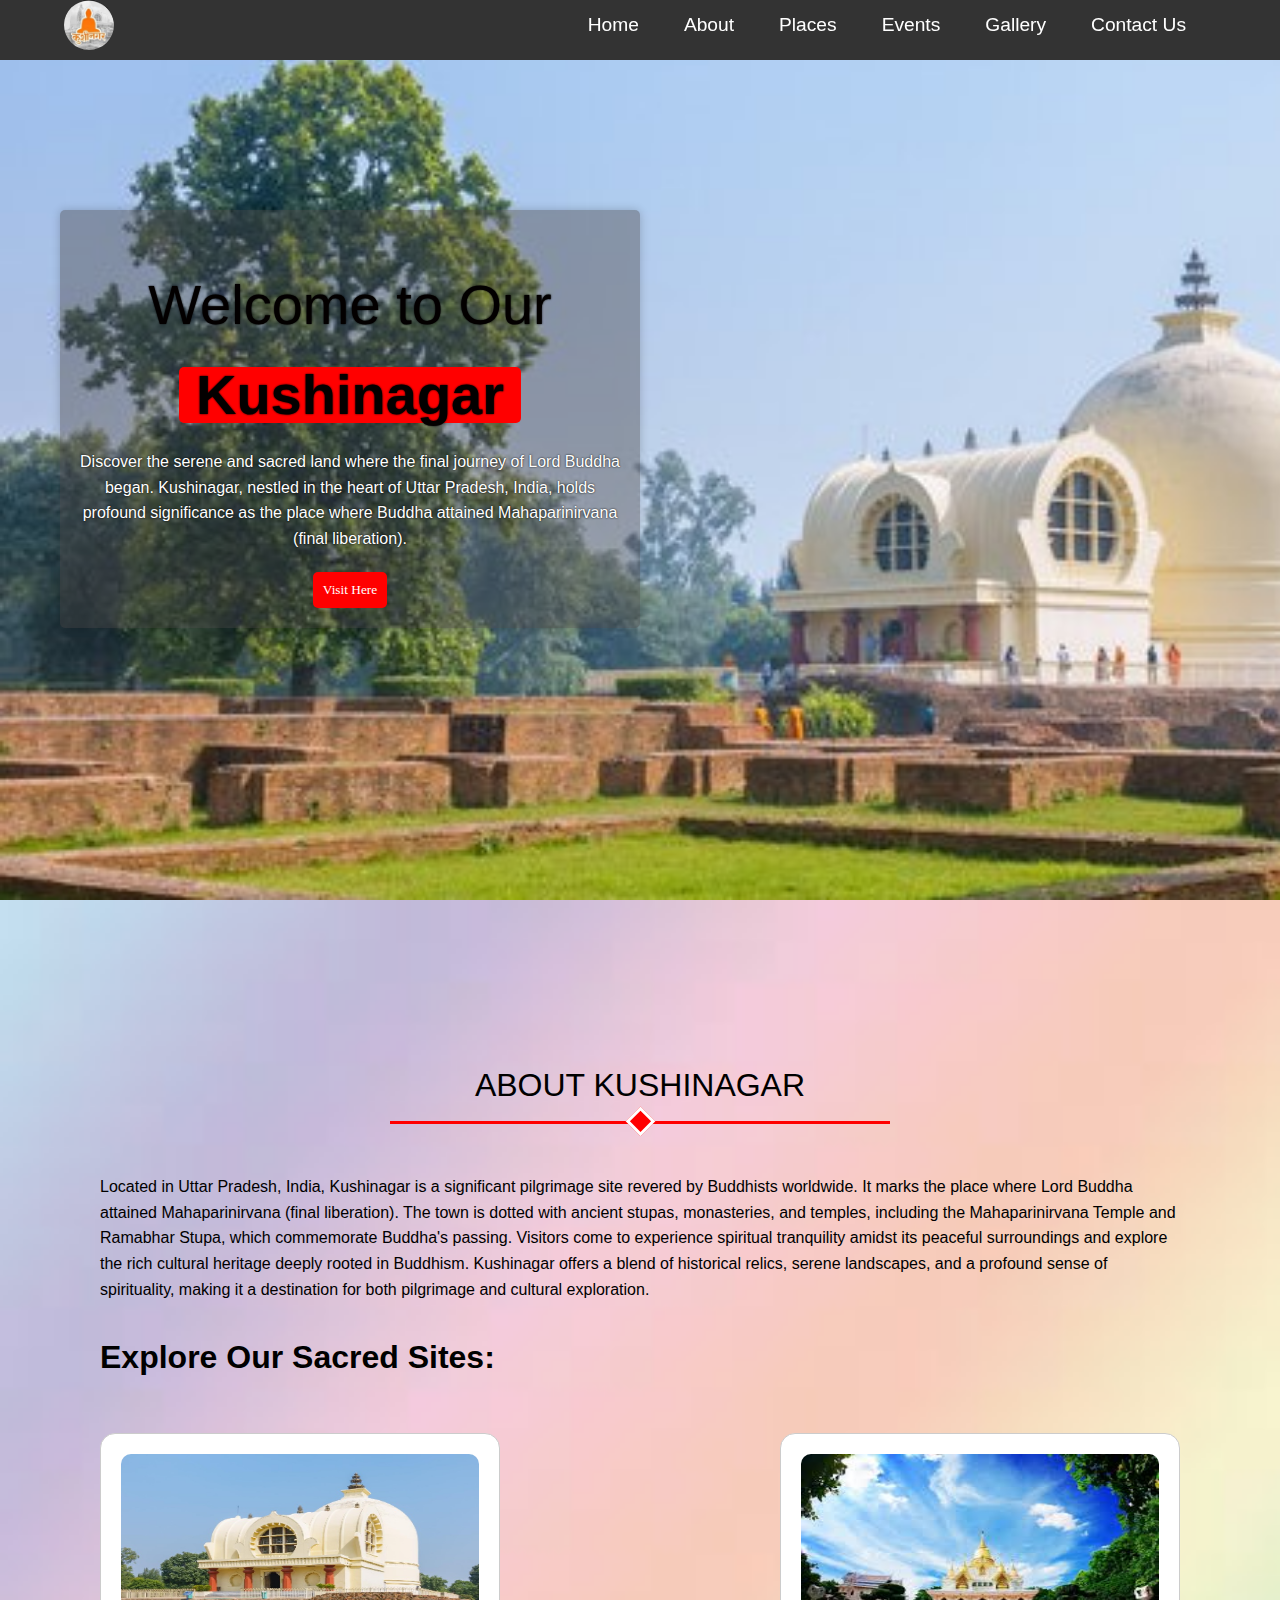
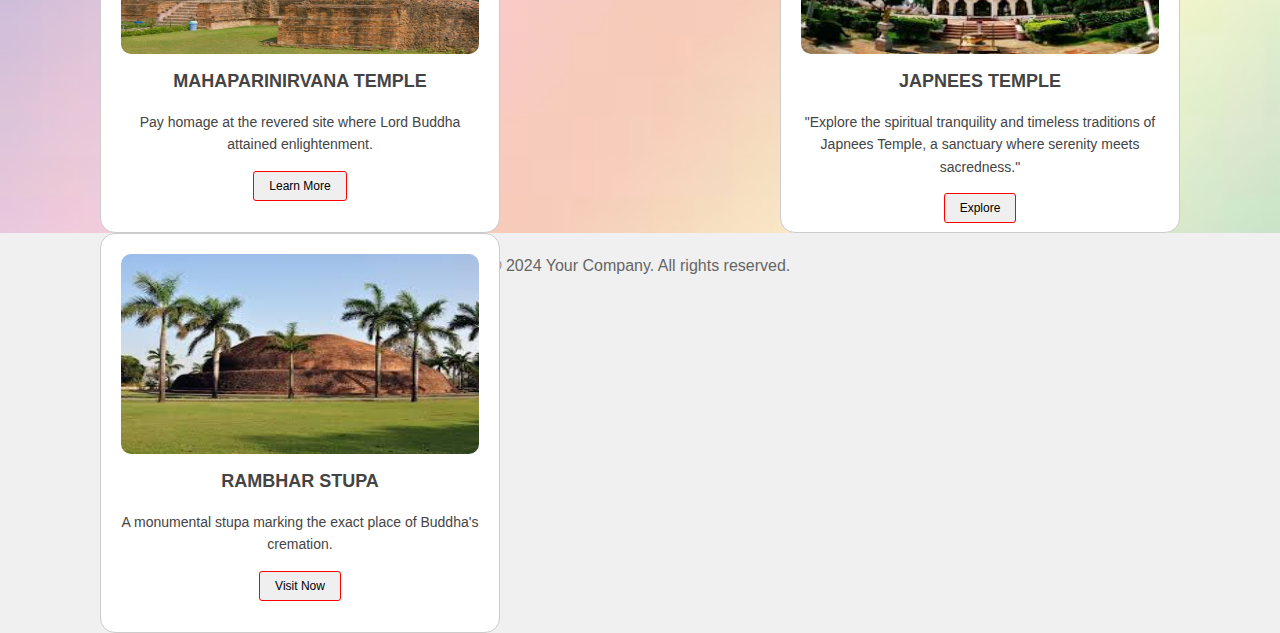
<file: index.html>
<!DOCTYPE html>
<html lang="en">
  <head>
    <meta charset="UTF-8" />
    <meta name="viewport" content="width=device-width, initial-scale=1.0" />
    <title>My Distric Kushinagar</title>
    <link rel="stylesheet" href="style.css" />
  </head>
  <body>
    <div class=" fullContainer banner">
    <header>
      <nav class="navbar">
          <div class="container">
              <img src="logo.jpg" alt="" class="logo" />
              <ul class="nav-menu">
                <li><a href="index.html">Home</a></li>
                <li><a href="#aboutSection">About</a></li>
                <li><a href="places.html">Places</a></li>
                <li><a href="event.html">Events</a></li>
                <li><a href="gallery.html">Gallery</a></li>
                <li><a href="#">Contact Us</a></li>
              </ul>
          </div>
      </nav>
  </header>
    <div class="content" id="homePage">
      <h1>Welcome to Our<span> Kushinagar</span></h1>
      <p>
        Discover the serene and sacred land where the final journey of Lord Buddha began. Kushinagar, nestled in the heart of Uttar Pradesh, India, holds profound significance as the place where Buddha attained Mahaparinirvana (final liberation).
      </p>
      <button><a href="detail.html">Visit Here</a></button>
    </div>
  </div>
  <section class="fullContainer" id="aboutSection">
    <div >
      <h2 class="sectionTitle">About Kushinagar</h2>
      <p>
        Located in Uttar Pradesh, India, Kushinagar is a significant pilgrimage site revered by Buddhists worldwide. It marks the place where Lord Buddha attained Mahaparinirvana (final liberation). The town is dotted with ancient stupas, monasteries, and temples, including the Mahaparinirvana Temple and Ramabhar Stupa, which commemorate Buddha's passing. Visitors come to experience spiritual tranquility amidst its peaceful surroundings and explore the rich cultural heritage deeply rooted in Buddhism. Kushinagar offers a blend of historical relics, serene landscapes, and a profound sense of spirituality, making it a destination for both pilgrimage and cultural exploration.
      </p>
      <h1>Explore Our Sacred Sites:</h1>
      <div class="cards">
        <!-- 1 start -->
        <div class="buddha">
          <img src="budda.jpg" alt="">
          <div class="title">Mahaparinirvana Temple</div>
          <p>Pay homage at the revered site where Lord Buddha attained enlightenment.</p>
          <button class="visit-btn"><a href="mhaprinirvan.html">Learn More</a></button>
        </div>
        
        <!-- 1 end-->
      
        <!-- 2 start -->
        <div class="buddha">
          <img src="thai temple.jpg" alt="">
          <div class="title">Japnees Temple</div>
          <p>"Explore the spiritual tranquility and timeless traditions of Japnees Temple, a sanctuary where serenity meets sacredness."</p>
          <button class="visit-btn"><a href="thai_temple.html">Explore</a></button>
        </div>
        
        <!-- 2 end-->
      
        <!-- 3 start -->
        <div class="buddha">
          <img src="ramabhar.jpg" alt="">
          <div class="title">Rambhar Stupa</div>
          <p> A monumental stupa marking the exact place of Buddha's cremation.</p>
          <button class="visit-btn"><a href="ramabhar.html">Visit Now</a></button>
        </div>
        <!-- 3 end-->
      </div>
      
    </div>
  </section>

  <!-- places -->
  <footer>
    <p>&copy; 2024 Your Company. All rights reserved.</p>
</footer>
  </body>
</html>
</file>
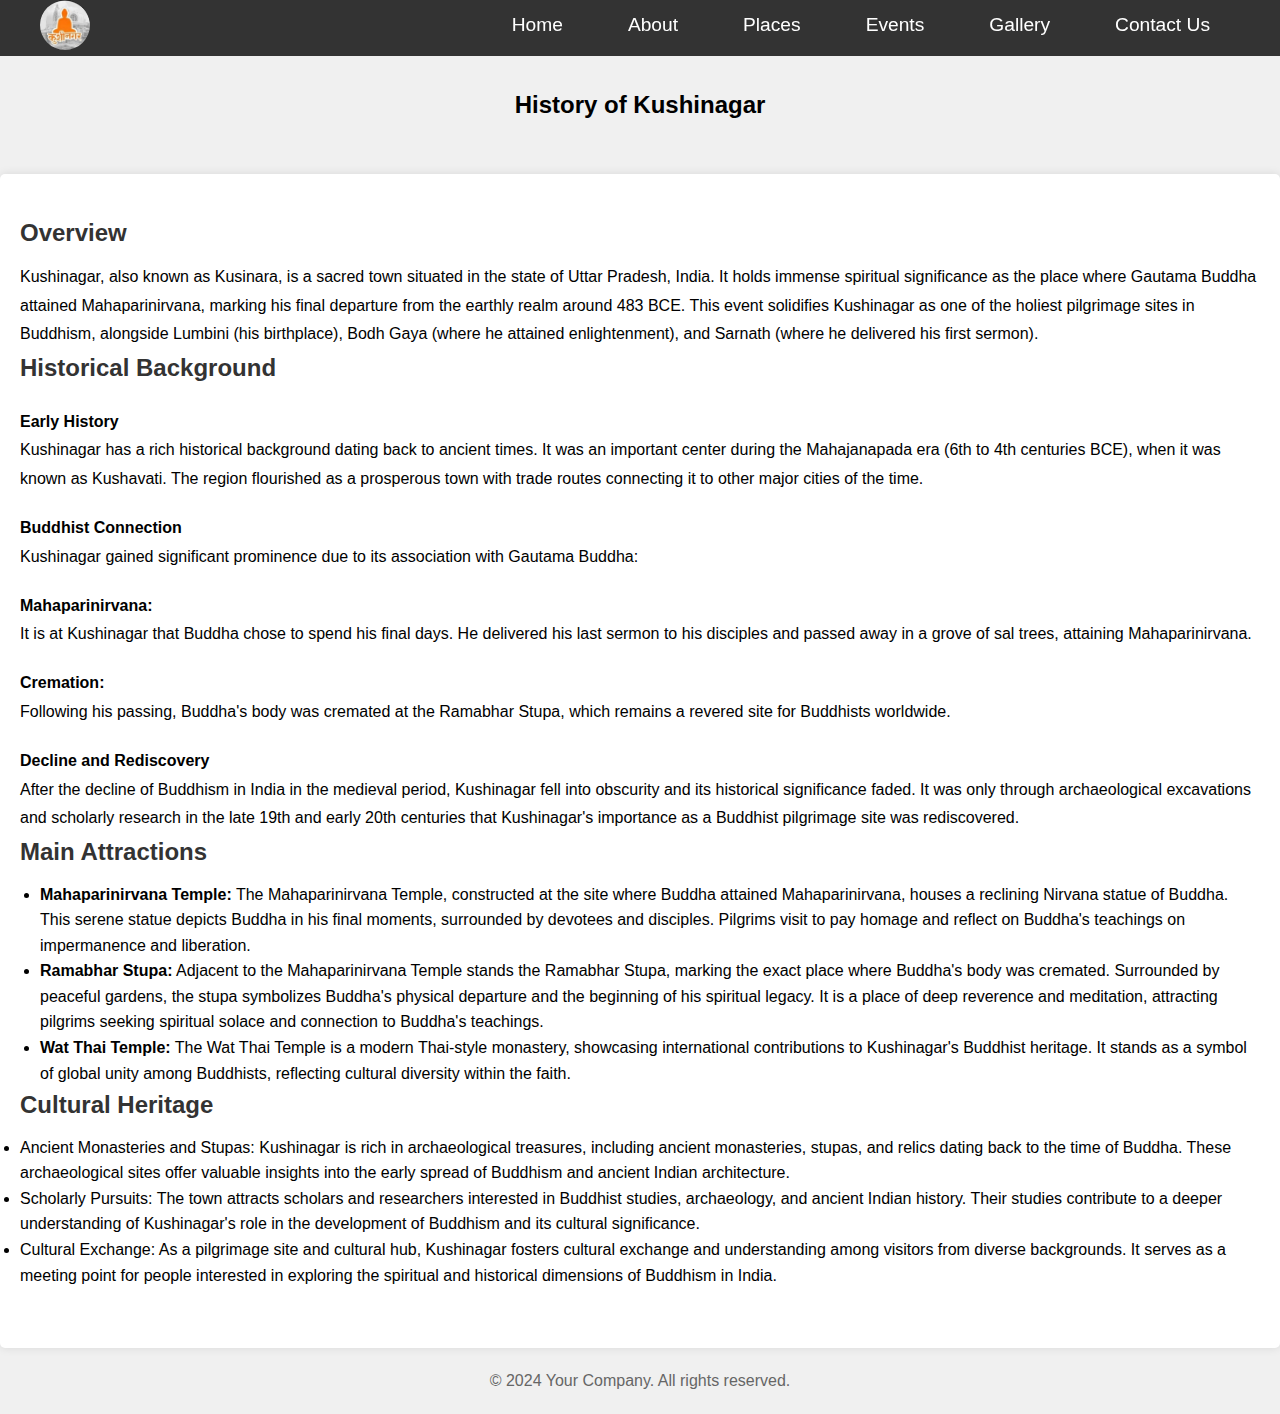
<file: detail.html>
<!DOCTYPE html>
<html lang="en">
<head>
    <meta charset="UTF-8">
    <meta name="viewport" content="width=device-width, initial-scale=1.0">
    <title>Kushinagar - History</title>
    <link rel="stylesheet" href="detail.css">
</head>
<body>
    <div id="navbarContainer"></div>

    <!-- <header>
        <h1>History of Kushinagar</h1>
        <nav>
            <a href="/">Home</a>
        </nav>
    </header> -->
    <div class="header">
        <h1>History of Kushinagar</h1>
    </div>
    <main>
        <section id="history">
            <h2>Overview</h2>
            <p>Kushinagar, also known as Kusinara, is a sacred town situated in the state of Uttar Pradesh, India. It holds immense spiritual significance as the place where Gautama Buddha attained Mahaparinirvana, marking his final departure from the earthly realm around 483 BCE. This event solidifies Kushinagar as one of the holiest pilgrimage sites in Buddhism, alongside Lumbini (his birthplace), Bodh Gaya (where he attained enlightenment), and Sarnath (where he delivered his first sermon).</p>
            <h2>Historical Background
            </h2>
            <p> <span>Early History</span>
                Kushinagar has a rich historical background dating back to ancient times. It was an important center during the Mahajanapada era (6th to 4th centuries BCE), when it was known as Kushavati. The region flourished as a prosperous town with trade routes connecting it to other major cities of the time.
                
            <span>Buddhist Connection</span>
                Kushinagar gained significant prominence due to its association with Gautama Buddha:
                
                <span>Mahaparinirvana: </span>It is at Kushinagar that Buddha chose to spend his final days. He delivered his last sermon to his disciples and passed away in a grove of sal trees, attaining Mahaparinirvana.
                <span>Cremation: </span>Following his passing, Buddha's body was cremated at the Ramabhar Stupa, which remains a revered site for Buddhists worldwide.
                <span>Decline and Rediscovery</span>
                After the decline of Buddhism in India in the medieval period, Kushinagar fell into obscurity and its historical significance faded. It was only through archaeological excavations and scholarly research in the late 19th and early 20th centuries that Kushinagar's importance as a Buddhist pilgrimage site was rediscovered.

            </p>
            <h2>Main Attractions</h2>
            <ul>
                <li><strong>Mahaparinirvana Temple:</strong> The Mahaparinirvana Temple, constructed at the site where Buddha attained Mahaparinirvana, houses a reclining Nirvana statue of Buddha. This serene statue depicts Buddha in his final moments, surrounded by devotees and disciples.
                    
                Pilgrims visit to pay homage and reflect on Buddha's teachings on impermanence and liberation.</li>
                <li><strong>Ramabhar Stupa:</strong> Adjacent to the Mahaparinirvana Temple stands the Ramabhar Stupa, marking the exact place where Buddha's body was cremated. Surrounded by peaceful gardens, the stupa symbolizes Buddha's physical departure and the beginning of his spiritual legacy.
                It is a place of deep reverence and meditation, attracting pilgrims seeking spiritual solace and connection to Buddha's teachings.</li>
                <li><strong>Wat Thai Temple:</strong> The Wat Thai Temple is a modern Thai-style monastery, showcasing international contributions to Kushinagar's Buddhist heritage. It stands as a symbol of global unity among Buddhists, reflecting cultural diversity within the faith.</li>
            </ul>
            <h2>Cultural Heritage</h2>
            <p><li>Ancient Monasteries and Stupas: Kushinagar is rich in archaeological treasures, including ancient monasteries, stupas, and relics dating back to the time of Buddha. These archaeological sites offer valuable insights into the early spread of Buddhism and ancient Indian architecture.</li>
            <li>
                Scholarly Pursuits: The town attracts scholars and researchers interested in Buddhist studies, archaeology, and ancient Indian history. Their studies contribute to a deeper understanding of Kushinagar's role in the development of Buddhism and its cultural significance.
            </li>
        <li>
                Cultural Exchange: As a pilgrimage site and cultural hub, Kushinagar fosters cultural exchange and understanding among visitors from diverse backgrounds. It serves as a meeting point for people interested in exploring the spiritual and historical dimensions of Buddhism in India.
        </li>
                </p>
        </section>
    </main>
    <footer>
        <p>&copy; 2024 Your Company. All rights reserved.</p>
    </footer>

  <script>
    // Load navbar dynamically
    fetch('navbar.html')
        .then(response => response.text())
        .then(data => {
            document.getElementById('navbarContainer').innerHTML = data;
        })
        .catch(error => console.error('Error fetching navbar:', error));
</script>
</body>
</html>
</file>
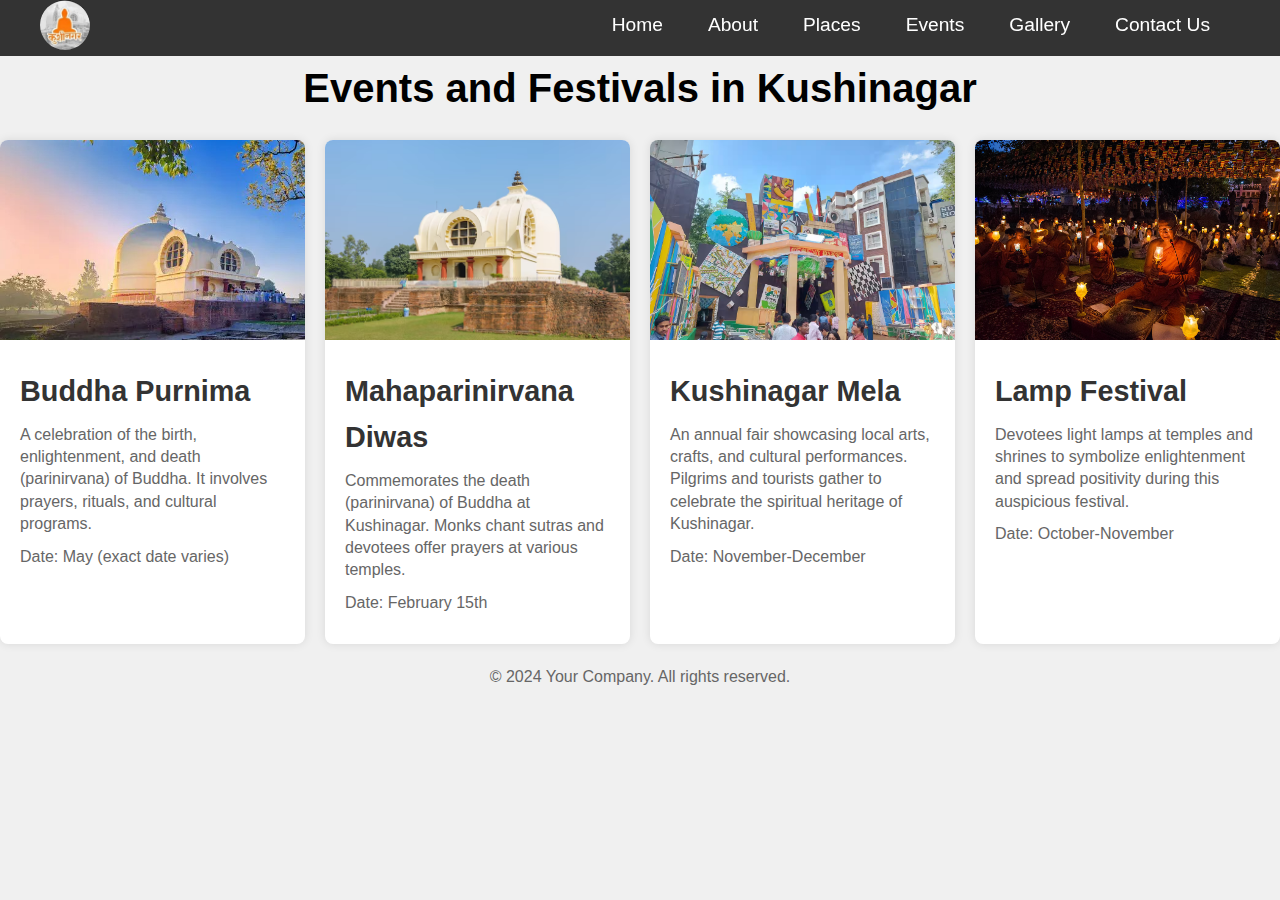
<file: event.html>
<!DOCTYPE html>
<html lang="en">
<head>
    <meta charset="UTF-8">
    <meta name="viewport" content="width=device-width, initial-scale=1.0">
    <title>Events and Festivals in Kushinagar</title>
    <link rel="stylesheet" href="event.css">
</head>
<body>
    <!-- <header>
        <h1>Events and Festivals in Kushinagar</h1>
    </header> -->
    <div id="navbarContainer"></div>

<div class="header">
    <h1>Events and Festivals in Kushinagar</h1>

</div>
    <main>
        <section class="event">
            <img src="banner.jpg" alt="Buddha Purnima">
            <div class="event-info">
                <h2>Buddha Purnima</h2>
                <p>A celebration of the birth, enlightenment, and death (parinirvana) of Buddha. It involves prayers, rituals, and cultural programs.</p>
                <p>Date: May (exact date varies)</p>
            </div>
        </section>

        <section class="event">
            <img src="lord-buddha.avif" alt="Mahaparinirvana">
            <div class="event-info">
                <h2>Mahaparinirvana Diwas</h2>
                <p>Commemorates the death (parinirvana) of Buddha at Kushinagar. Monks chant sutras and devotees offer prayers at various temples.</p>
                <p>Date: February 15th</p>
            </div>
        </section>

        <section class="event">
            <img src="imges/fair.avif" alt="Kushinagar Mela">
            <div class="event-info">
                <h2>Kushinagar Mela</h2>
                <p>An annual fair showcasing local arts, crafts, and cultural performances. Pilgrims and tourists gather to celebrate the spiritual heritage of Kushinagar.</p>
                <p>Date: November-December</p>
            </div>
        </section>

        <section class="event">
            <img src="imges/lamp_fest.jpg" alt="Lamp Festival">
            <div class="event-info">
                <h2>Lamp Festival</h2>
                <p>Devotees light lamps at temples and shrines to symbolize enlightenment and spread positivity during this auspicious festival.</p>
                <p>Date: October-November</p>
            </div>
        </section>

        


    </main>
    
    <footer>
        <p>&copy; 2024 Your Company. All rights reserved.</p>
    </footer>
  <script>
    // Load navbar dynamically
    fetch('navbar.html')
        .then(response => response.text())
        .then(data => {
            document.getElementById('navbarContainer').innerHTML = data;
        })
        .catch(error => console.error('Error fetching navbar:', error));
</script>
</body>
</html>
</file>
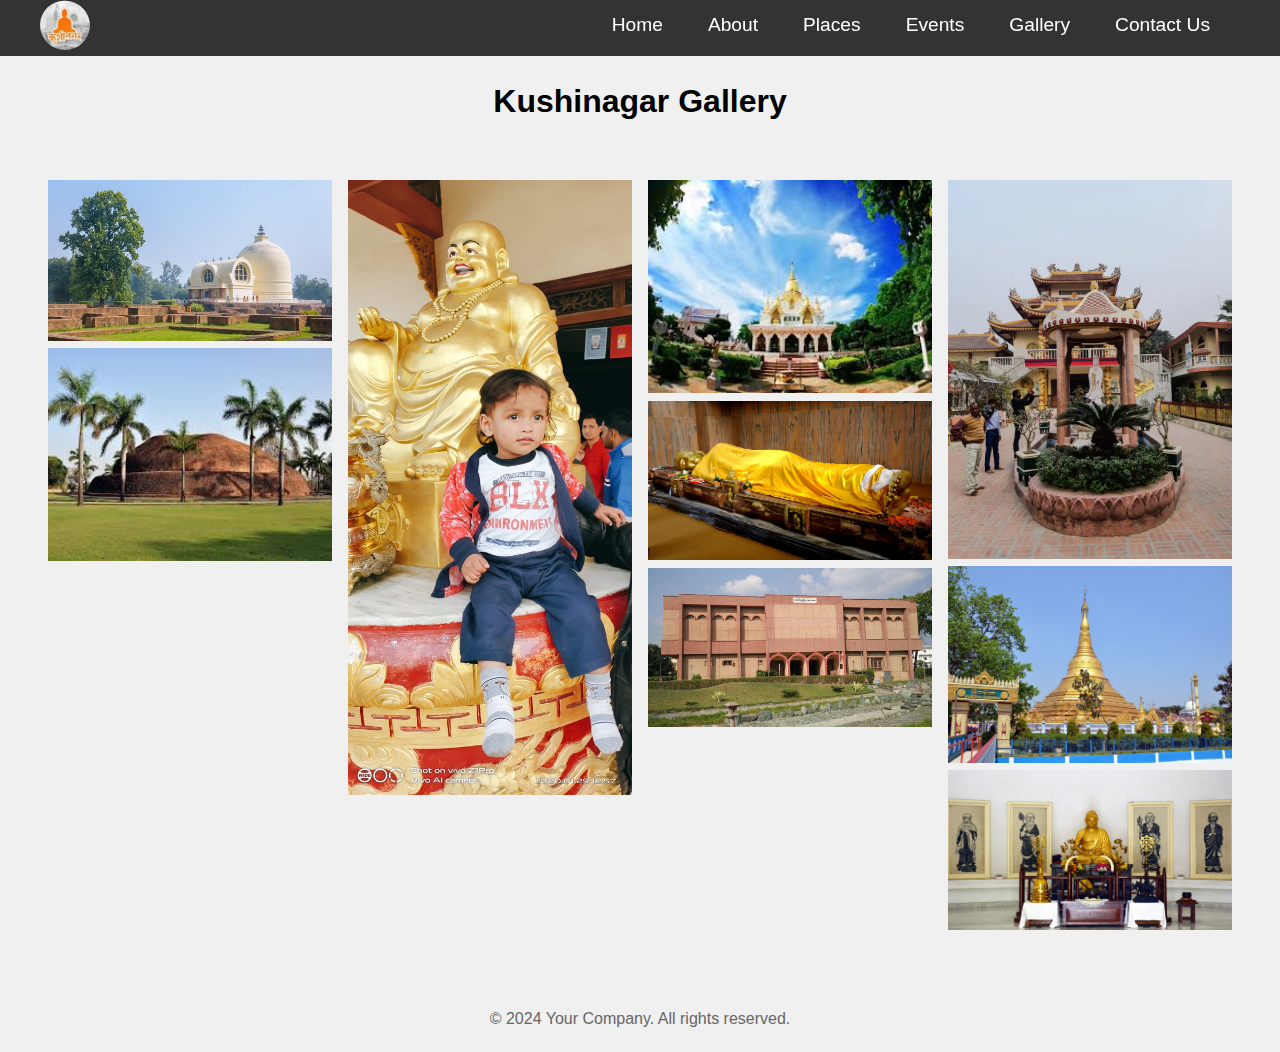
<file: gallery.html>
<!DOCTYPE html>
<html lang="en">
<head>
    <meta charset="UTF-8">
    <meta name="viewport" content="width=device-width, initial-scale=1.0">
    <title>Kushinagar Gallery</title>
    <link rel="stylesheet" href="gallery.css">
</head>
<body>
  <div id="navbarContainer"></div>

    <!-- <header>
        <h1>Kushinagar Gallery</h1>
    </header> -->
    <div class="header">
      <h1>Kushinagar Gallery</h1>
    </div>
    <main>
        <!-- <section class="gallery">
            <div class="gallery-item">
                <img src="banner2.jpg" alt="Image 1">
            </div>
            <div class="gallery-item">
                <img src="ramabhar.jpg" alt="Image 2">
            </div>
            <div class="gallery-item">
                <img src="thai temple.jpg" alt="Image 3">
            </div>
            <div class="gallery-item">
                <img src="laughing budda.jpg" alt="Image 1">
            </div>
            <div class="gallery-item">
                <img src="ramabhar.jpg" alt="Image 2">
            </div>
            <div class="gallery-item">
                <img src="thai temple.jpg" alt="Image 3">
            </div>
        </section> -->
        <section class="gallery">
            <div class="image">
              <img src="banner2.jpg" alt="image" />
            </div>
            <div class="image">
              <img src="ramabhar.jpg" alt="image" />
            </div>
            <div class="image">
              <img src="laughing budda.jpg" alt="image" />
            </div>
            <div class="image">
              <img src="thai temple.jpg" alt="image" />
            </div>
            <div class="image">
              <img src="sleeping statue.jpg" alt="image" />
            </div>
            <div class="image">
              <img src="imges/govt-budha-museum.jpg" alt="image" />
            </div>
            <div class="image">
              <img src="imges/img1.webp" alt="image" />
            </div>
            <div class="image">
              <img src="imges/img2.jpg" alt="image" />
            </div>
            <div class="image">
              <img src="imges/img3.jpg" alt="image" />
            </div>
            <!-- add new img -->
             
          </section>
    </main>
    <footer>
      <p>&copy; 2024 Your Company. All rights reserved.</p>
  </footer>
    <script>
      // Load navbar dynamically
      fetch('navbar.html')
          .then(response => response.text())
          .then(data => {
              document.getElementById('navbarContainer').innerHTML = data;
          })
          .catch(error => console.error('Error fetching navbar:', error));
  </script>

</body>
</html>
</file>
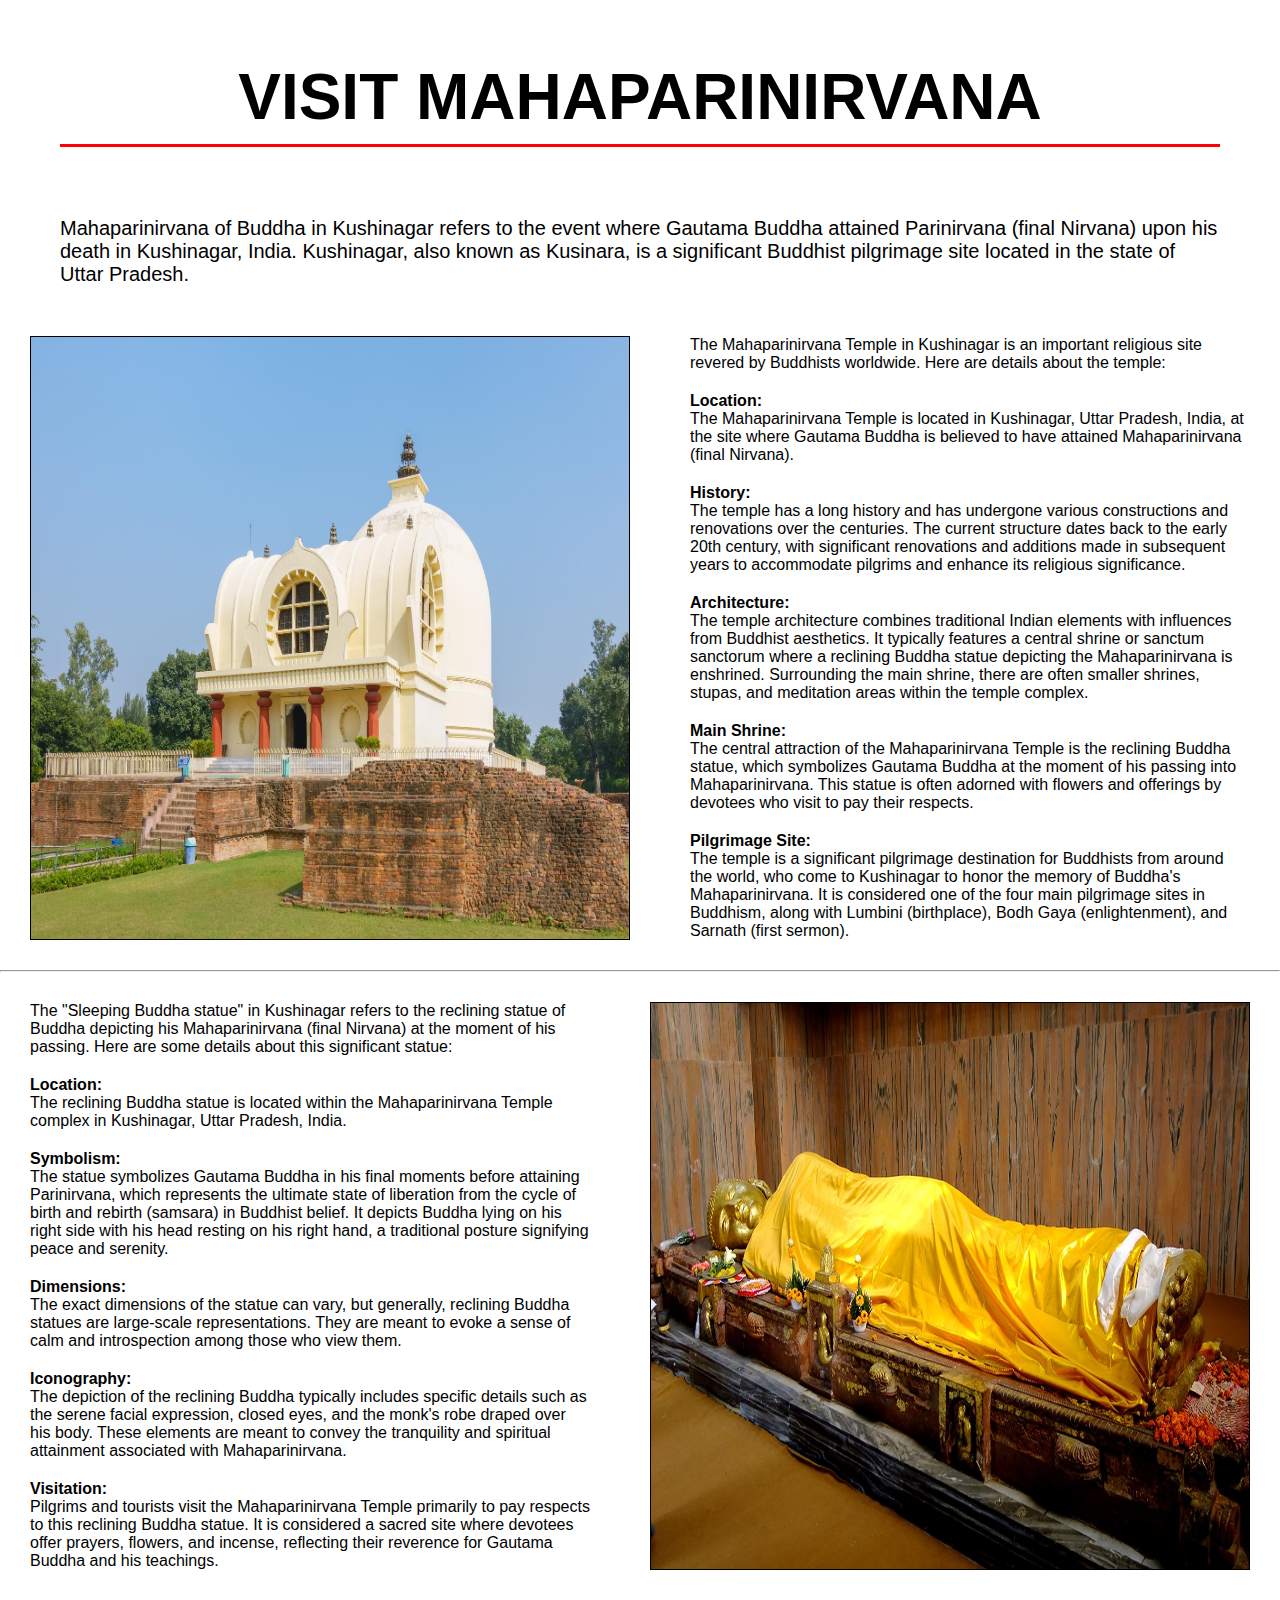
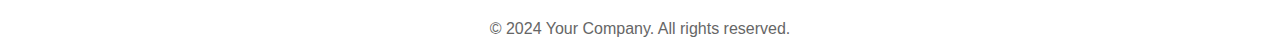
<file: mhaprinirvan.html>
<!DOCTYPE html>
<html lang="en">
<head>
    <meta charset="UTF-8">
    <meta name="viewport" content="width=device-width, initial-scale=1.0">
    <title>Document</title>
    <link rel="stylesheet" href="style2.css">
</head>
<body>
    <div class="container">
        <div class="detail">
            <h1>Visit Mahaparinirvana</h1>
        </div>
        <p>Mahaparinirvana of Buddha in Kushinagar refers to the event where Gautama Buddha attained Parinirvana (final Nirvana) upon his death in Kushinagar, India. Kushinagar, also known as Kusinara, is a significant Buddhist pilgrimage site located in the state of Uttar Pradesh.</p>
    </div>
    <section>
        <div class="content">
            <img src="budda.webp" alt="">
            <p>The Mahaparinirvana Temple in Kushinagar is an important religious site revered by Buddhists worldwide. Here are details about the temple:
                <span>
                Location:</span> The Mahaparinirvana Temple is located in Kushinagar, Uttar Pradesh, India, at the site where Gautama Buddha is believed to have attained Mahaparinirvana (final Nirvana).
                
                <span>
                History: </span>The temple has a long history and has undergone various constructions and renovations over the centuries. The current structure dates back to the early 20th century, with significant renovations and additions made in subsequent years to accommodate pilgrims and enhance its religious significance.
                
                <span>
                Architecture:</span> The temple architecture combines traditional Indian elements with influences from Buddhist aesthetics. It typically features a central shrine or sanctum sanctorum where a reclining Buddha statue depicting the Mahaparinirvana is enshrined. Surrounding the main shrine, there are often smaller shrines, stupas, and meditation areas within the temple complex.
                
                <span>
                Main Shrine:</span> The central attraction of the Mahaparinirvana Temple is the reclining Buddha statue, which symbolizes Gautama Buddha at the moment of his passing into Mahaparinirvana. This statue is often adorned with flowers and offerings by devotees who visit to pay their respects.
                
                <span> 
                Pilgrimage Site:</span> The temple is a significant pilgrimage destination for Buddhists from around the world, who come to Kushinagar to honor the memory of Buddha's Mahaparinirvana. It is considered one of the four main pilgrimage sites in Buddhism, along with Lumbini (birthplace), Bodh Gaya (enlightenment), and Sarnath (first sermon).
                
        </p>
    </div>
    <hr>
    <div class="content">
        
        <p>The "Sleeping Buddha statue" in Kushinagar refers to the reclining statue of Buddha depicting his Mahaparinirvana (final Nirvana) at the moment of his passing. Here are some details about this significant statue:
            <span>
            Location:</span> The reclining Buddha statue is located within the Mahaparinirvana Temple complex in Kushinagar, Uttar Pradesh, India.

            <span>
            Symbolism: </span> The statue symbolizes Gautama Buddha in his final moments before attaining Parinirvana, which represents the ultimate state of liberation from the cycle of birth and rebirth (samsara) in Buddhist belief. It depicts Buddha lying on his right side with his head resting on his right hand, a traditional posture signifying peace and serenity.
            
            <span>
            Dimensions: </span> The exact dimensions of the statue can vary, but generally, reclining Buddha statues are large-scale representations. They are meant to evoke a sense of calm and introspection among those who view them.
            
            <span>
            Iconography: </span> The depiction of the reclining Buddha typically includes specific details such as the serene facial expression, closed eyes, and the monk's robe draped over his body. These elements are meant to convey the tranquility and spiritual attainment associated with Mahaparinirvana.
            
            <span> 
            Visitation: </span> Pilgrims and tourists visit the Mahaparinirvana Temple primarily to pay respects to this reclining Buddha statue. It is considered a sacred site where devotees offer prayers, flowers, and incense, reflecting their reverence for Gautama Buddha and his teachings.
            
    </p>
    <img src="sleeping statue.jpg" alt="">
</div>
</section>
<footer>
    <p>&copy; 2024 Your Company. All rights reserved.</p>
</footer>

    
</body>
</html>
</file>
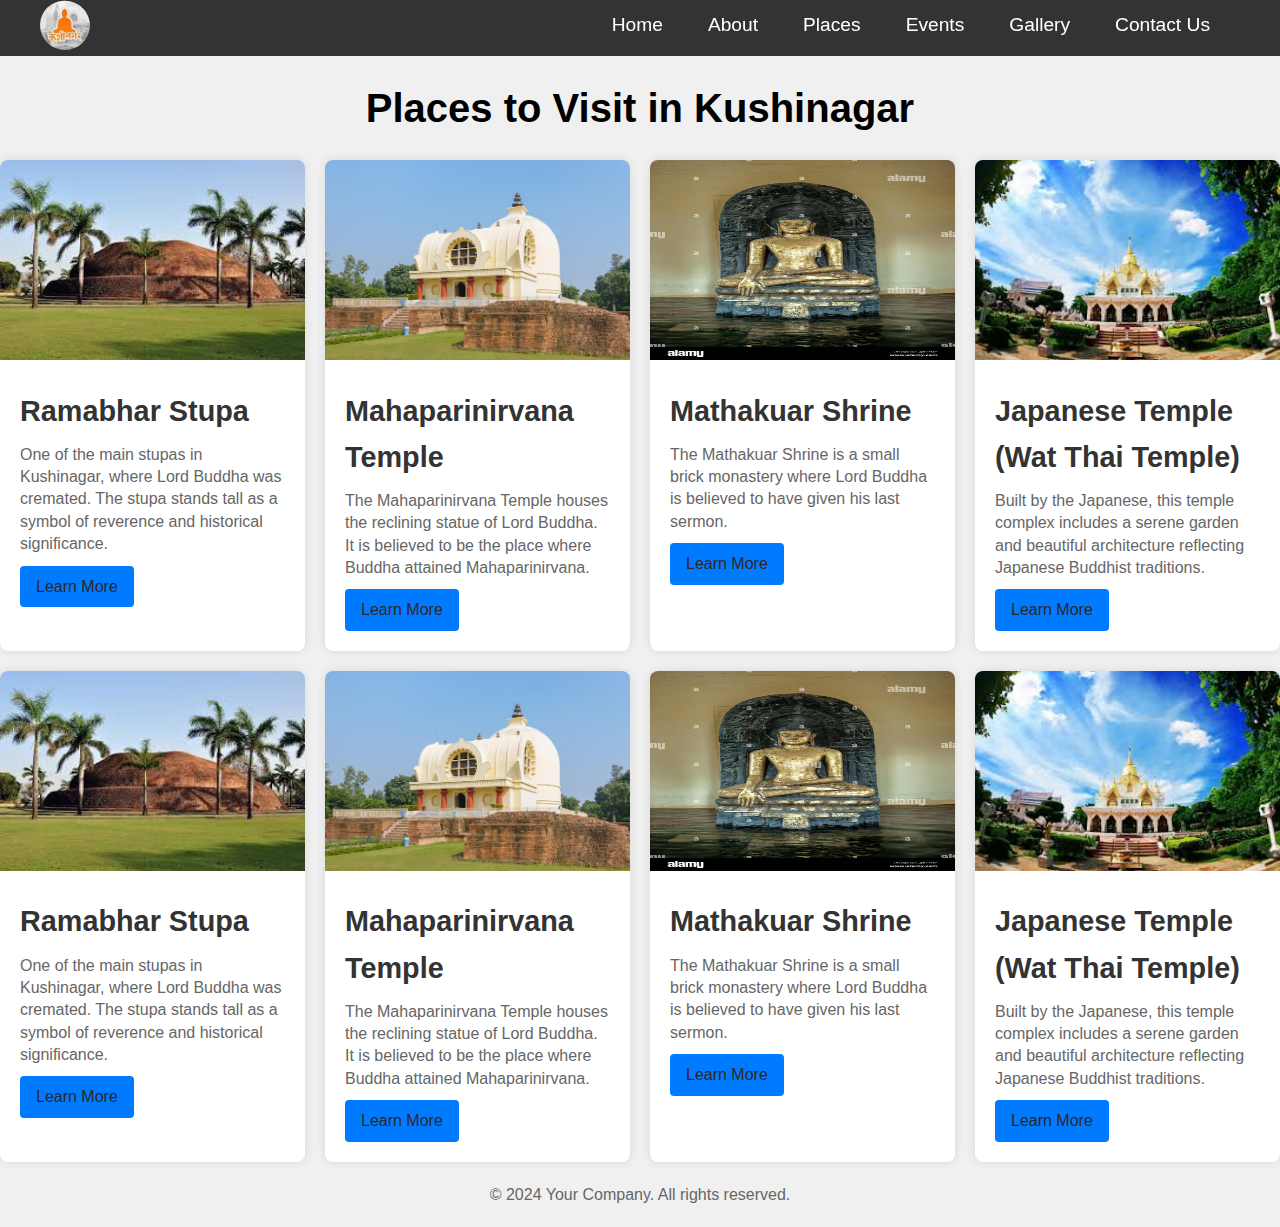
<file: places.html>
<!DOCTYPE html>
<html lang="en">
<head>
    <meta charset="UTF-8">
    <meta name="viewport" content="width=device-width, initial-scale=1.0">
    <title>Places to Visit in Kushinagar</title>
    <link rel="stylesheet" href="places.css">
</head>
<body>

    <div id="navbarContainer" ></div>
    <!-- <header>
        <h1>Places to Visit in Kushinagar</h1>
    </header> -->
    <div class="header">
        <h1>Places to Visit in Kushinagar</h1>

    </div>

    <main>
        <section class="place">
            <img src="ramabhar.jpg" alt="Ramabhar Stupa">
            <div class="place-info">
                <h2>Ramabhar Stupa</h2>
                <p>One of the main stupas in Kushinagar, where Lord Buddha was cremated. The stupa stands tall as a symbol of reverence and historical significance.</p>
                <a href="#">Learn More</a>
            </div>
        </section>

        <section class="place">
            <img src="lord-buddha.avif" alt="Mahaparinirvana Temple">
            <div class="place-info">
                <h2>Mahaparinirvana Temple</h2>
                <p>The Mahaparinirvana Temple houses the reclining statue of Lord Buddha. It is believed to be the place where Buddha attained Mahaparinirvana.</p>
                <a href="#">Learn More</a>
            </div>
        </section>

       

        <section class="place">
            <img src="imges/img5.jpg" alt="Mathakuar Shrine">
            <div class="place-info">
                <h2>Mathakuar Shrine</h2>
                <p>The Mathakuar Shrine is a small brick monastery where Lord Buddha is believed to have given his last sermon.</p>
                <a href="#">Learn More</a>
            </div>
        </section>

        <section class="place">
            <img src="thai temple.jpg" alt="Japanese Temple">
            <div class="place-info">
                <h2>Japanese Temple (Wat Thai Temple)</h2>
                <p>Built by the Japanese, this temple complex includes a serene garden and beautiful architecture reflecting Japanese Buddhist traditions.</p>
                <a href="#">Learn More</a>
            </div>
        </section>

        <!-- Add more sections for other places to visit -->
        <section class="place">
            <img src="ramabhar.jpg" alt="Ramabhar Stupa">
            <div class="place-info">
                <h2>Ramabhar Stupa</h2>
                <p>One of the main stupas in Kushinagar, where Lord Buddha was cremated. The stupa stands tall as a symbol of reverence and historical significance.</p>
                <a href="#">Learn More</a>
            </div>
        </section>

        <section class="place">
            <img src="lord-buddha.avif" alt="Mahaparinirvana Temple">
            <div class="place-info">
                <h2>Mahaparinirvana Temple</h2>
                <p>The Mahaparinirvana Temple houses the reclining statue of Lord Buddha. It is believed to be the place where Buddha attained Mahaparinirvana.</p>
                <a href="#">Learn More</a>
            </div>
        </section>

        <section class="place">
            <img src="imges/img5.jpg" alt="Mathakuar Shrine">
            <div class="place-info">
                <h2>Mathakuar Shrine</h2>
                <p>The Mathakuar Shrine is a small brick monastery where Lord Buddha is believed to have given his last sermon.</p>
                <a href="#">Learn More</a>
            </div>
        </section>

        <section class="place">
            <img src="thai temple.jpg" alt="Japanese Temple">
            <div class="place-info">
                <h2>Japanese Temple (Wat Thai Temple)</h2>
                <p>Built by the Japanese, this temple complex includes a serene garden and beautiful architecture reflecting Japanese Buddhist traditions.</p>
                <a href="#">Learn More</a>
            </div>
        </section>


    </main>

    <footer>
        <p>&copy; 2024 Your Company. All rights reserved.</p>
    </footer>

    <script>
        // Load navbar dynamically
        fetch('navbar.html')
            .then(response => response.text())
            .then(data => {
                document.getElementById('navbarContainer').innerHTML = data;
            })
            .catch(error => console.error('Error fetching navbar:', error));
    </script>
</body>
</html>
</file>
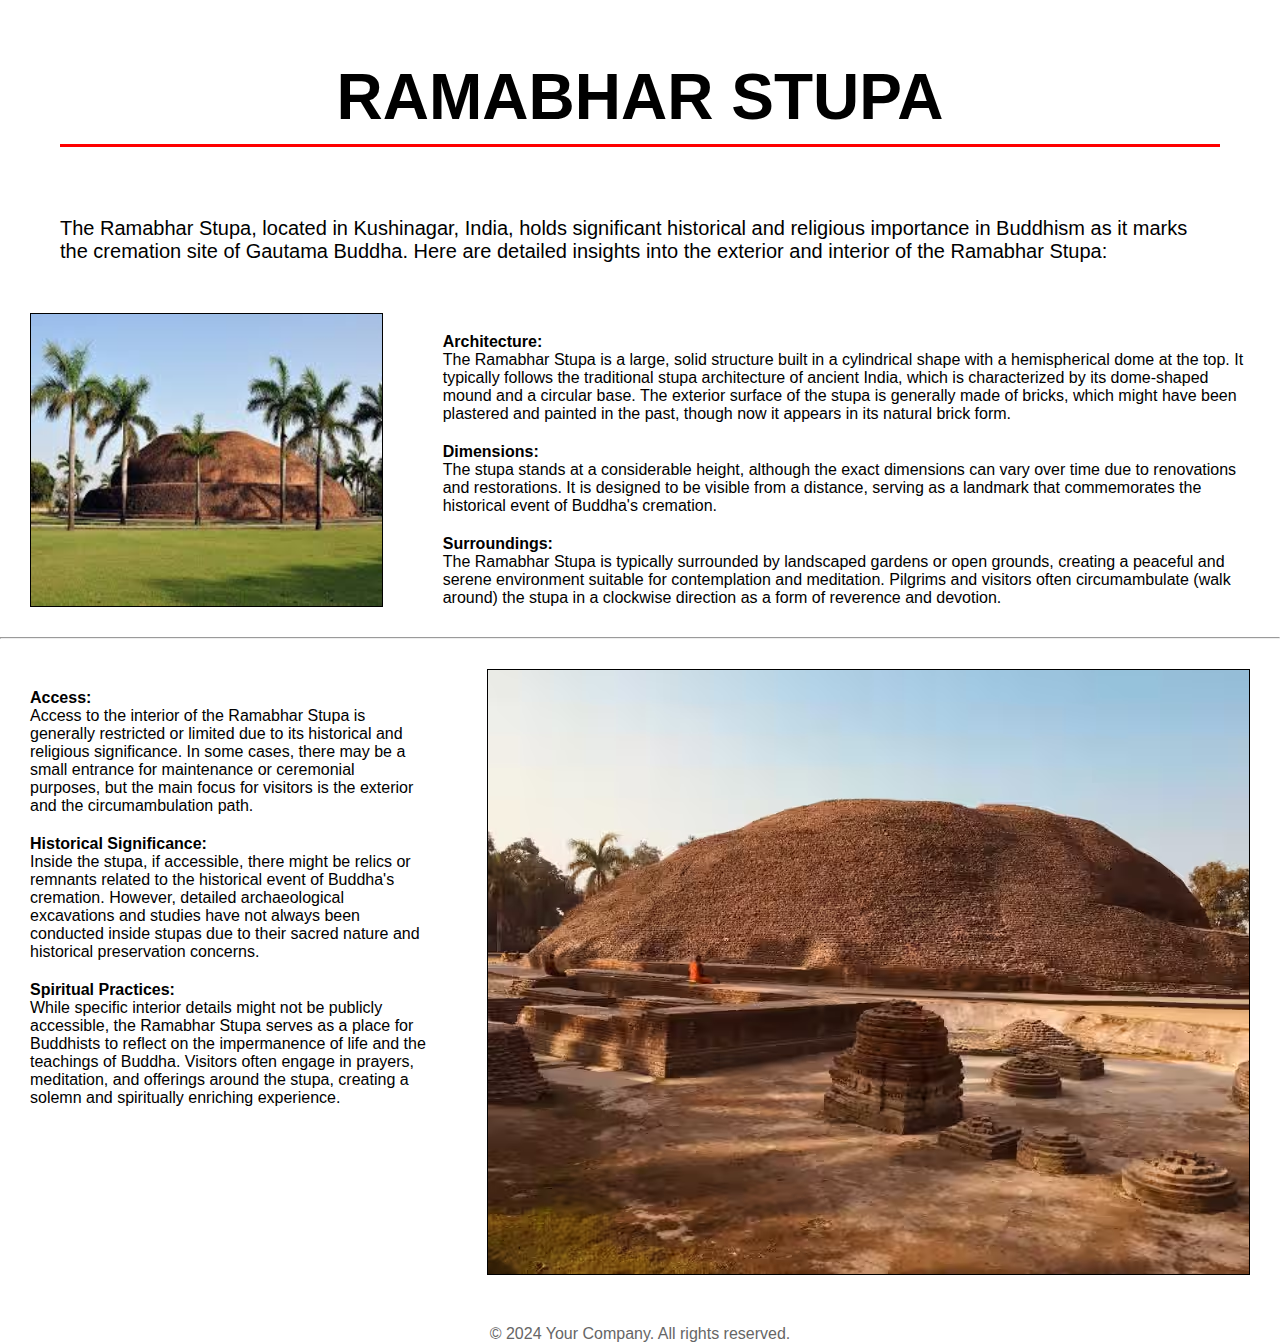
<file: ramabhar.html>
<!DOCTYPE html>
<html lang="en">
  <head>
    <meta charset="UTF-8" />
    <meta name="viewport" content="width=device-width, initial-scale=1.0" />
    <title>Document</title>
    <link rel="stylesheet" href="style4.css" />
  </head>
  <body>

    <div class="container">
      <div class="detail">
        <h1>Ramabhar Stupa</h1>
      </div>
      <p>
        The Ramabhar Stupa, located in Kushinagar, India, holds significant
        historical and religious importance in Buddhism as it marks the
        cremation site of Gautama Buddha. Here are detailed insights into the
        exterior and interior of the Ramabhar Stupa:
      </p>
    </div>
    <section>
      <div class="content">
        <img src="ramabhar.jpg" alt="" />
        <p>
          <span>Architecture:</span>

          The Ramabhar Stupa is a large, solid structure built in a cylindrical
          shape with a hemispherical dome at the top. It typically follows the
          traditional stupa architecture of ancient India, which is
          characterized by its dome-shaped mound and a circular base. The
          exterior surface of the stupa is generally made of bricks, which might
          have been plastered and painted in the past, though now it appears in
          its natural brick form.
          <span>Dimensions:</span>

          The stupa stands at a considerable height, although the exact
          dimensions can vary over time due to renovations and restorations. It
          is designed to be visible from a distance, serving as a landmark that
          commemorates the historical event of Buddha's cremation.
          <span>Surroundings:</span>

          The Ramabhar Stupa is typically surrounded by landscaped gardens or
          open grounds, creating a peaceful and serene environment suitable for
          contemplation and meditation. Pilgrims and visitors often
          circumambulate (walk around) the stupa in a clockwise direction as a
          form of reverence and devotion.
        </p>
      </div>
      <hr />
      <div class="content">
        <p>
          <span>Access:</span>

          Access to the interior of the Ramabhar Stupa is generally restricted
          or limited due to its historical and religious significance. In some
          cases, there may be a small entrance for maintenance or ceremonial
          purposes, but the main focus for visitors is the exterior and the
          circumambulation path.
          <span>Historical Significance:</span>

          Inside the stupa, if accessible, there might be relics or remnants
          related to the historical event of Buddha's cremation. However,
          detailed archaeological excavations and studies have not always been
          conducted inside stupas due to their sacred nature and historical
          preservation concerns.
          <span>Spiritual Practices:</span>

          While specific interior details might not be publicly accessible, the
          Ramabhar Stupa serves as a place for Buddhists to reflect on the
          impermanence of life and the teachings of Buddha. Visitors often
          engage in prayers, meditation, and offerings around the stupa,
          creating a solemn and spiritually enriching experience.
        </p>
        <img src="ramabhar2.jpg" alt="" />
      </div>
    </section>
    <footer>
      <p>&copy; 2024 Your Company. All rights reserved.</p>
  </footer>
  </body>
</html>
</file>
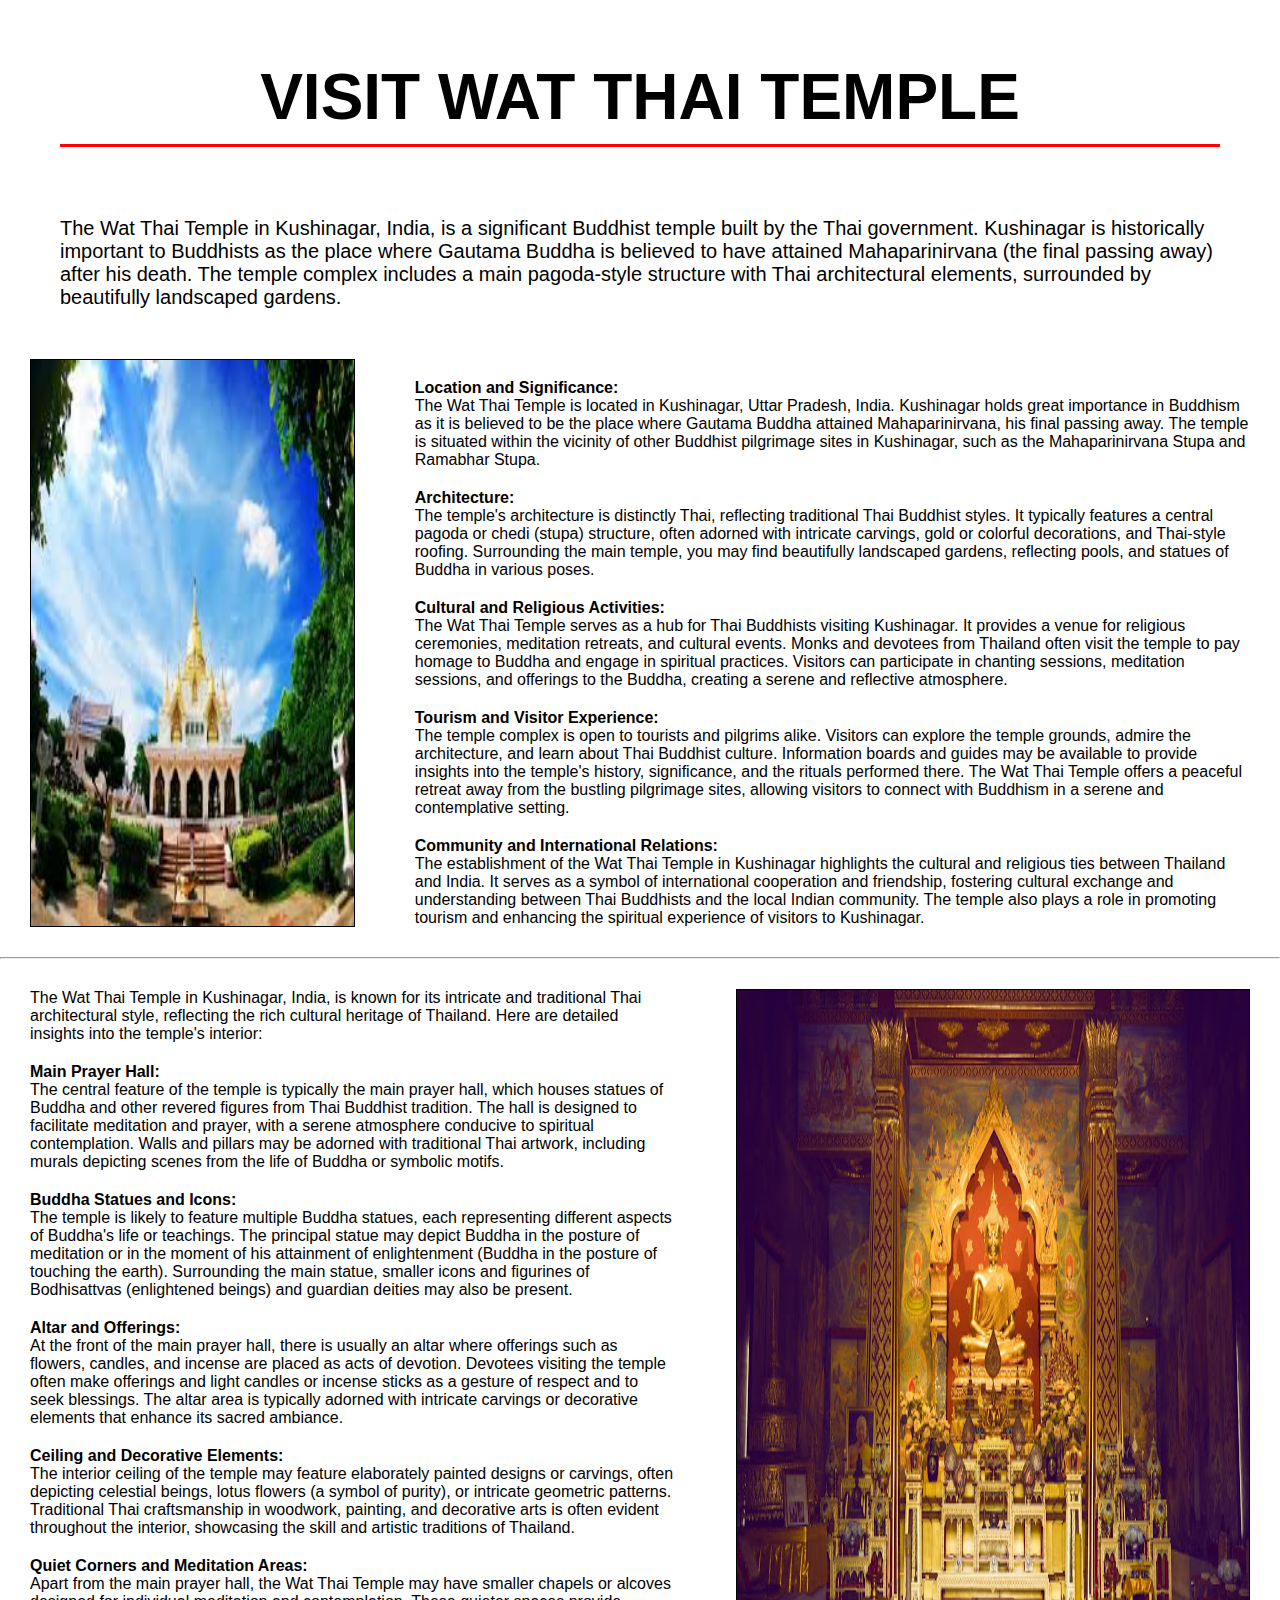
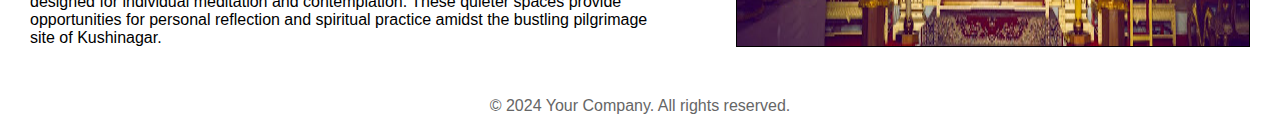
<file: thai_temple.html>
<!DOCTYPE html>
<html lang="en">
  <head>
    <meta charset="UTF-8" />
    <meta name="viewport" content="width=device-width, initial-scale=1.0" />
    <title>Document</title>
    <link rel="stylesheet" href="style3.css" />
  </head>
  <body>
    <div class="container">
      <div class="detail">
        <h1>Visit Wat Thai Temple</h1>
      </div>
      <p>
        The Wat Thai Temple in Kushinagar, India, is a significant Buddhist
        temple built by the Thai government. Kushinagar is historically
        important to Buddhists as the place where Gautama Buddha is believed to
        have attained Mahaparinirvana (the final passing away) after his death.
        The temple complex includes a main pagoda-style structure with Thai
        architectural elements, surrounded by beautifully landscaped gardens.
      </p>
    </div>
    <section>
      <div class="content">
        <img src="thai temple.jpg" alt="" />
        <p>
          <span> Location and Significance: </span>
          The Wat Thai Temple is located in Kushinagar, Uttar Pradesh, India.
          Kushinagar holds great importance in Buddhism as it is believed to be
          the place where Gautama Buddha attained Mahaparinirvana, his final
          passing away. The temple is situated within the vicinity of other
          Buddhist pilgrimage sites in Kushinagar, such as the Mahaparinirvana
          Stupa and Ramabhar Stupa.

          <span> Architecture: </span>
          The temple's architecture is distinctly Thai, reflecting traditional
          Thai Buddhist styles. It typically features a central pagoda or chedi
          (stupa) structure, often adorned with intricate carvings, gold or
          colorful decorations, and Thai-style roofing. Surrounding the main
          temple, you may find beautifully landscaped gardens, reflecting pools,
          and statues of Buddha in various poses.

          <span> Cultural and Religious Activities: </span>
          The Wat Thai Temple serves as a hub for Thai Buddhists visiting
          Kushinagar. It provides a venue for religious ceremonies, meditation
          retreats, and cultural events. Monks and devotees from Thailand often
          visit the temple to pay homage to Buddha and engage in spiritual
          practices. Visitors can participate in chanting sessions, meditation
          sessions, and offerings to the Buddha, creating a serene and
          reflective atmosphere.

          <span> Tourism and Visitor Experience: </span>
          The temple complex is open to tourists and pilgrims alike. Visitors
          can explore the temple grounds, admire the architecture, and learn
          about Thai Buddhist culture. Information boards and guides may be
          available to provide insights into the temple's history, significance,
          and the rituals performed there. The Wat Thai Temple offers a peaceful
          retreat away from the bustling pilgrimage sites, allowing visitors to
          connect with Buddhism in a serene and contemplative setting.

          <span> Community and International Relations: </span>
          The establishment of the Wat Thai Temple in Kushinagar highlights the
          cultural and religious ties between Thailand and India. It serves as a
          symbol of international cooperation and friendship, fostering cultural
          exchange and understanding between Thai Buddhists and the local Indian
          community. The temple also plays a role in promoting tourism and
          enhancing the spiritual experience of visitors to Kushinagar.
        </p>
      </div>
      <hr />
      <div class="content">
        <p>
          The Wat Thai Temple in Kushinagar, India, is known for its intricate
          and traditional Thai architectural style, reflecting the rich cultural
          heritage of Thailand. Here are detailed insights into the temple's
          interior:
          <span> Main Prayer Hall: </span>
          The central feature of the temple is typically the main prayer hall,
          which houses statues of Buddha and other revered figures from Thai
          Buddhist tradition. The hall is designed to facilitate meditation and
          prayer, with a serene atmosphere conducive to spiritual contemplation.
          Walls and pillars may be adorned with traditional Thai artwork,
          including murals depicting scenes from the life of Buddha or symbolic
          motifs.

          <span> Buddha Statues and Icons: </span>
          The temple is likely to feature multiple Buddha statues, each
          representing different aspects of Buddha's life or teachings. The
          principal statue may depict Buddha in the posture of meditation or in
          the moment of his attainment of enlightenment (Buddha in the posture
          of touching the earth). Surrounding the main statue, smaller icons and
          figurines of Bodhisattvas (enlightened beings) and guardian deities
          may also be present.

          <span> Altar and Offerings: </span>
          At the front of the main prayer hall, there is usually an altar where
          offerings such as flowers, candles, and incense are placed as acts of
          devotion. Devotees visiting the temple often make offerings and light
          candles or incense sticks as a gesture of respect and to seek
          blessings. The altar area is typically adorned with intricate carvings
          or decorative elements that enhance its sacred ambiance.
          
          <span> Ceiling and Decorative Elements: </span> The interior ceiling
          of the temple may feature elaborately painted designs or carvings,
          often depicting celestial beings, lotus flowers (a symbol of purity),
          or intricate geometric patterns. Traditional Thai craftsmanship in
          woodwork, painting, and decorative arts is often evident throughout
          the interior, showcasing the skill and artistic traditions of
          Thailand.

          <span> Quiet Corners and Meditation Areas:</span>
          Apart from the main prayer hall, the Wat Thai Temple may have smaller
          chapels or alcoves designed for individual meditation and
          contemplation. These quieter spaces provide opportunities for personal
          reflection and spiritual practice amidst the bustling pilgrimage site
          of Kushinagar.
        </p>
        <img src="thai.jpg" alt="" />
      </div>
    </section>
    <footer>
      <p>&copy; 2024 Your Company. All rights reserved.</p>
  </footer>  
 
  </body>
</html>
</file>
<file: style.css>
* {
  margin: 0;
  padding: 0;
  box-sizing: border-box;
}

body {
  font-family: Arial, sans-serif;
  line-height: 1.6;
  background-color: #f0f0f0;
}

header {
  background-color: #333;
  color: #fff;
  padding: 30px 0;
}

.navbar {
  display: flex;
  justify-content: space-between;
  align-items: center;
  position: fixed;
  width: 100%;
  top: 0;
  left: 0;
  z-index: 1000; /* Ensure it's above other content */
}

.container {
  width: 90%;
  max-width: 1200px;
  margin: 0 auto;
  display: flex;
  justify-content: space-between;
  align-items: center;
}


  .sectionTitle{
    width: 500px;
    border-bottom: 3px solid red;
    text-align: center;
    font-size: 2rem;
    font-weight: 200;
    margin: 50px auto 50px;
    position: relative;
    padding: 10px 0;
    text-transform: uppercase;
    
  }
  .sectionTitle::after{
    display: inline-block;
    content: "";
    /* margin: 30px; */
    
    height: 15px;
    width: 15px;
    background-color: red;
    position: absolute;
    left: calc(50% - 10px);
    top: calc(75% - 7px);
    transform: rotate(45deg) translate(50%, 50%);
    border: 3px solid #fff;
  }
   section{
    padding: 100px;
    position: relative;
    background-image: url("bg.jpg");
    /* background-attachment: fixed; */
    background-repeat: no-repeat;
    background-size: cover;
    
   }
  .logo {
    font-size: 1.5rem;
    font-weight: bold;
    text-decoration: none;
    border-radius: 50%;
    width: 50px;
    height: 50px;
    color: #fff;
  }
  
  .nav-menu {
    list-style-type: none;
    margin: 0;
    padding: 0;
    display: flex;
  }
  
  .nav-menu li {
    margin-right: 15px;
  }
  
  .nav-menu li a {
    text-decoration: none;
    color: #fff;
    font-size: 1.2rem;
    padding: 10px 15px;
    transition: all 0.3s ease;
  }
  
  .nav-menu li a:hover {
    background-color: #555;
    color: black;
  }
  
  /* Content styles */
  .content {
    max-width: 580px;
    margin: 50px auto;
    margin-top: 150px;
    padding: 20px;
    margin-left: 60px;
    text-align: center;
    border-radius: 5px;
    background-color: rgba(71, 64, 64, 0.4); 
    box-shadow: 0 0 10px rgba(0, 0, 0, 0.2);
  }
  
  
  .banner{
    min-height: 100vh;
    width: 100%;
    background-image: url("banner2.jpg");
    background-size: cover;
    /* background-attachment: fixed; */
    background-repeat: no-repeat;
    
  }
  .banner h1{
    /* margin-top: 200px; */
    display: inline-block;
    font-size: 3.5rem;
    color: rgb(3, 0, 0);
    text-shadow: 0 0 2px #000;
    /* width: 50%; */
    /* line-height: 15rem; */
    font-weight: 100;

  }
  .banner h1:hover{
    color: #fff;
  }
  .banner h1 span{
    background-color: red;
    display: inline-block;
    line-height: 3.5rem;
    padding: 0 17px;
    font-weight: 600;
    border-radius: 5px;
  }
  .banner p{
    color: #fff;
    /* width: 50%; */
    text-shadow: 0 0 2px #000;
    margin-top: 10px;
  }
  .content button{
    background-color: red;
    color: #fff;
    padding: 10px;
    margin-top: 20px;
    border-radius: 5px;
    font-family: cursive;
    outline: none;
    border: 0;
    cursor: pointer;
  }
  .content button a{
    text-decoration: none;
    color: #fff;
  }
  .content button:hover{
    background-color: rgb(3, 28, 3);
  }
  /* about section */
  .fullContainer h1{
    margin-top: 30px;
  }
  .cards{
    display: flex;
    flex-wrap: wrap;
    background-image: url();
    justify-content: space-between;
    margin-top: 50px;
    position: relative;
    height: 300px;
    
  }
  .cards >div{
    width: 400px;
    background-color: #fff;
    padding: 20px;
    color: #444;
    text-align: center;
    border-radius: 15px;
    height: 400px;
    border: 1px solid #ccc;
    transition: 0.4s;
  }
  .cards >div:hover{
    width: 450px;
    margin-top: -20px;
    border-color: red;
    padding: 55px;
    height: auto;
  }
  .cards img {
    width: 100%;
    max-height: 200px;
    /* object-fit: cover; */
    background-size: cover;
    border-radius: 10px;
    margin-bottom: 5px;
  }
  .cards >div .title{
    font-size: 18px;
    font-weight: 600;
    text-transform: uppercase ;
  }
  .cards >div p{
    font-size: 14px;
    margin-top: 15px;
  }
  .cards >div button{
  border: 1px solid red;
  outline: none;
  padding: 7px 15px;
  margin-top: 15px ;
  font-size: 12px;
  border-radius: 3px;
  cursor: pointer;
  }
  .cards >div button:hover{
    background-color: red;
    color: #fff;
  }

  .cards >div button a{
    text-decoration: none;
    color: #000;
  }
  /* about section end */
  footer {
    margin-top: 20px;
    text-align: center;
    color: #666;
}
</file>
<file: style2.css>
* {
    margin: 0;
    padding: 0;
    box-sizing: border-box;
  }
  
  /* Body styles */
  body {
    /* background-color: #f0f0f0; */
    font-family: "poppins", sans-serif;
  }
  html{
    scroll-behavior: smooth;
  }
  .container{
    width: 1200px;
    max-width: 1200px;
    margin: 0 auto;
    padding: 0 20px;
    /* display: flex; */
    justify-content: space-between;
    align-items: center;

  }
  .detail{
    width: auto;
    border-bottom: 3px solid red;
    text-align: center;
    font-size: 2rem;
    font-weight: 200;
    margin: 50px auto 50px;
    position: relative;
    padding: 10px 0;
    text-transform: uppercase;
  }
  .container p{
    padding: 20px 0;
    font-size: 20px;

  }
  .content{
    display: flex;
    
  }
  .content img{
    width: 600px;
    height: auto;
    margin: 30px;
    border: 1px solid;
   
  }
  .content p{
    margin: 30px;
  }
  .content p span{
    font-weight: 600;
    display: block;
    margin-top: 20px;
  }
  footer {
    margin-top: 20px;
    text-align: center;
    color: #666;
}
</file>
<file: style4.css>
* {
    margin: 0;
    padding: 0;
    box-sizing: border-box;
  }
  
  /* Body styles */
  body {
    /* background-color: #f0f0f0; */
    font-family: "poppins", sans-serif;
  }
  html{
    scroll-behavior: smooth;
  }
  .container{
    width: 1200px;
    max-width: 1200px;
    margin: 0 auto;
    padding: 0 20px;
    /* display: block; */
    justify-content: space-between;
    align-items: center;

  }
  .detail{
    width: auto;
    border-bottom: 3px solid red;
    text-align: center;
    font-size: 2rem;
    font-weight: 200;
    margin: 50px auto 50px;
    position: relative;
    padding: 10px 0;
    text-transform: uppercase;
  }
  .container p{
    padding: 20px 0;
    font-size: 20px;

  }
  .content{
    display: flex;
    
  }
  .content img{
    width: 100%;
    height: auto;
    margin: 30px;
    border: 1px solid;
   
  }
  .content p{
    margin: 30px;
  }
  .content p span{
    font-weight: 600;
    display: block;
    margin-top: 20px;
  }
  footer {
    margin-top: 20px;
    text-align: center;
    color: #666;
}
</file>
<file: style3.css>
* {
    margin: 0;
    padding: 0;
    box-sizing: border-box;
  }
  
  /* Body styles */
  body {
    /* background-color: #f0f0f0; */
    font-family: "poppins", sans-serif;
  }
  html{
    scroll-behavior: smooth;
  }
  .container{
    width: 1200px;
    max-width: 1200px;
    margin: 0 auto;
    padding: 0 20px;
    /* display: flex; */
    justify-content: space-between;
    align-items: center;

  }
  .detail{
    width: auto;
    border-bottom: 3px solid red;
    text-align: center;
    font-size: 2rem;
    font-weight: 200;
    margin: 50px auto 50px;
    position: relative;
    padding: 10px 0;
    text-transform: uppercase;
  }
  .container p{
    padding: 20px 0;
    font-size: 20px;

  }
  .content{
    display: flex;
    
  }
  .content img{
    width: 100%;
    height: auto;
    margin: 30px;
    border: 1px solid;
   
  }
  .content p{
    margin: 30px;
  }
  .content p span{
    font-weight: 600;
    display: block;
    margin-top: 20px;
  }
  footer {
    margin-top: 20px;
    text-align: center;
    color: #666;
}
</file>
<file: detail.css>
/* Reset default styles */
* {
    margin: 0;
    padding: 0;
    box-sizing: border-box;
}

/* Basic styling */
body {
    font-family: Arial, sans-serif;
    line-height: 1.6;
    background-color: #f0f0f0;
    padding: 20px 0;
}

.header {
    /* background-color: #333; */
    /* color: #fff; */
    /* padding: 10px 20px;
    /* display: flex; */
    justify-content: space-between;
    align-items: center;
    margin-top: 30px;
    text-align: center;
    margin-bottom: 50px;
}

.header h1 {
    font-size: 24px;
}

nav a {
    color: #fff;
    text-decoration: none;
    margin-left: 20px;
}

main {
    background-color: #fff;
    padding: 20px;
    margin-top: 20px;
    border-radius: 5px;
    box-shadow: 0 0 10px rgba(0, 0, 0, 0.1);
}

section {
    margin-bottom: 20px;
}

section h2 {
    margin-bottom: 10px;
    color: #333;
}

section p {
    /* color: #666; */
    line-height: 1.8;
}

section ul {
    margin-top: 10px;
    list-style-type: disc;
    margin-left: 20px;
}
#history {
    padding: 20px 0;
    
}
#history p span{
    font-weight: 600;
    display: block;
    margin-top: 20px;
}
footer {
    margin-top: 20px;
    text-align: center;
    color: #666;
}
</file>
<file: event.css>
/* Resetting default margin and padding */
* {
    margin: 0;
    padding: 0;
    box-sizing: border-box;
}

body {
    font-family: Arial, sans-serif;
    line-height: 1.6;
    background-color: #f0f0f0;
    padding: 20px 0;
}

.header {
    text-align: center;
    margin-bottom: 20px;
}

.header h1 {
    font-size: 2.5em;
    /* color: #333; */
}

main {
    display: flex;
    flex-wrap: wrap;
    gap: 20px;
}

.event {
    background-color: #fff;
    box-shadow: 0 0 10px rgba(0, 0, 0, 0.1);
    border-radius: 8px;
    overflow: hidden;
    flex: 1 1 300px; /* Responsive sizing */
}

.event img {
    width: 100%;
    height: 200px;
    object-fit: cover;
}

.event-info {
    padding: 20px;
}

.event-info h2 {
    font-size: 1.8em;
    margin-bottom: 10px;
    color: #333;
}

.event-info p {
    color: #666;
    line-height: 1.4;
    margin-bottom: 10px;
}
footer {
    margin-top: 20px;
    text-align: center;
    color: #666;
}
</file>
<file: gallery.css>
/* Reset default styles */
*,
*::before,
*::after {
  margin: 0;
  padding: 0;
  box-sizing: border-box;
}

body {
    font-family: Arial, sans-serif;
    background-color: #f0f0f0;
    line-height: 1.6;
    padding: 20px 0;

}

.header {
    /* background-color: #333; */
    /* color: #fff; */
    /* padding: 30px 0; */
    justify-content: space-between;
    align-items: center;
    margin-top: 20px;
    text-align: center;
    margin-bottom: 5px;
}

.header h1 {
    font-size: 2rem;
}

.main {
    max-width: 1200px;
    /* margin: 20px auto; */
    padding: 0 20px;
}

/* .gallery {
    display: grid;
    grid-template-columns: repeat(auto-fit, minmax(300px, 1fr));
    gap: 20px;
}

.gallery-item {
    overflow: hidden;
    border-radius: 8px;
    box-shadow: 0 0 10px rgba(0, 0, 0, 0.1);
    transition: transform 0.3s ease;
    height: 500px;
    width: auto;
    
}

.gallery-item:hover {
    transform: scale(1.05);
}

.gallery-item img {
    display: block;
    width: 100%;
    height: auto;
    border-radius: 8px;
}

footer {
    background-color: #333;
    color: #fff;
    text-align: center;
    padding: 1rem 0;
    position: fixed;
    bottom: 0;
    width: 100%;
} */

.gallery {
  column-count: 4;
  --webkit-column-count: 4;
  --moz-column-count: 4;
  gap: 1rem;
  padding: 3rem;
}

.image img {
  height: auto;
  width: 100%;
}

/* Responsive-ness for different screen-sizes */
@media screen and (max-width: 810px) {
  .gallery {
    column-count: 3;
    --webkit-column-count: 3;
    --moz-column-count: 3;
  }
}

@media screen and (max-width: 500px) {
  .gallery {
    column-count: 2;
    --webkit-column-count: 2;
    --moz-column-count: 2;
  }
}

@media screen and (max-width: 400px) {
  .gallery {
    column-count: 1;
    --webkit-column-count: 1;
    --moz-column-count: 1;
  }
}
footer {
  margin-top: 20px;
  text-align: center;
  color: #666;
}
</file>
<file: places.css>
/* Resetting default margin and padding */
* {
    margin: 0;
    padding: 0;
    box-sizing: border-box;
}

/* .navbar{
    padding: 30px 0;
} */
body {
    font-family: Arial, sans-serif;
    line-height: 1.6;
    background-color: #f0f0f0;
    padding: 20px 0;
}

.header {
    text-align: center;
    margin-bottom: 20px;
    margin-top: 20px;
    background-attachment: fixed;
    

}

.header h1 {
    font-size: 2.5em;
    /* color: #333; */
}

main {
    display: flex;
    flex-wrap: wrap;
    gap: 20px;
}

.place {
    background-color: #fff;
    box-shadow: 0 0 10px rgba(0, 0, 0, 0.1);
    border-radius: 8px;
    overflow: hidden;
    flex: 1 1 300px; /* Responsive sizing */
}

.place img {
    width: 100%;
    height: 200px;
    /* object-fit: cover; */
    background-size: cover;
}

.place-info {
    padding: 20px;
}

.place-info h2 {
    font-size: 1.8em;
    margin-bottom: 10px;
    color: #333;
}

.place-info p {
    color: #666;
    line-height: 1.4;
}

.place-info a {
    display: inline-block;
    background-color: #007bff;
    color: #302525;
    text-decoration: none;
    padding: 8px 16px;
    border-radius: 4px;
    margin-top: 10px;
}

.place-info a:hover {
    background-color: #0056b3;
}
footer {
    margin-top: 20px;
    text-align: center;
    color: #666;
}
</file>
